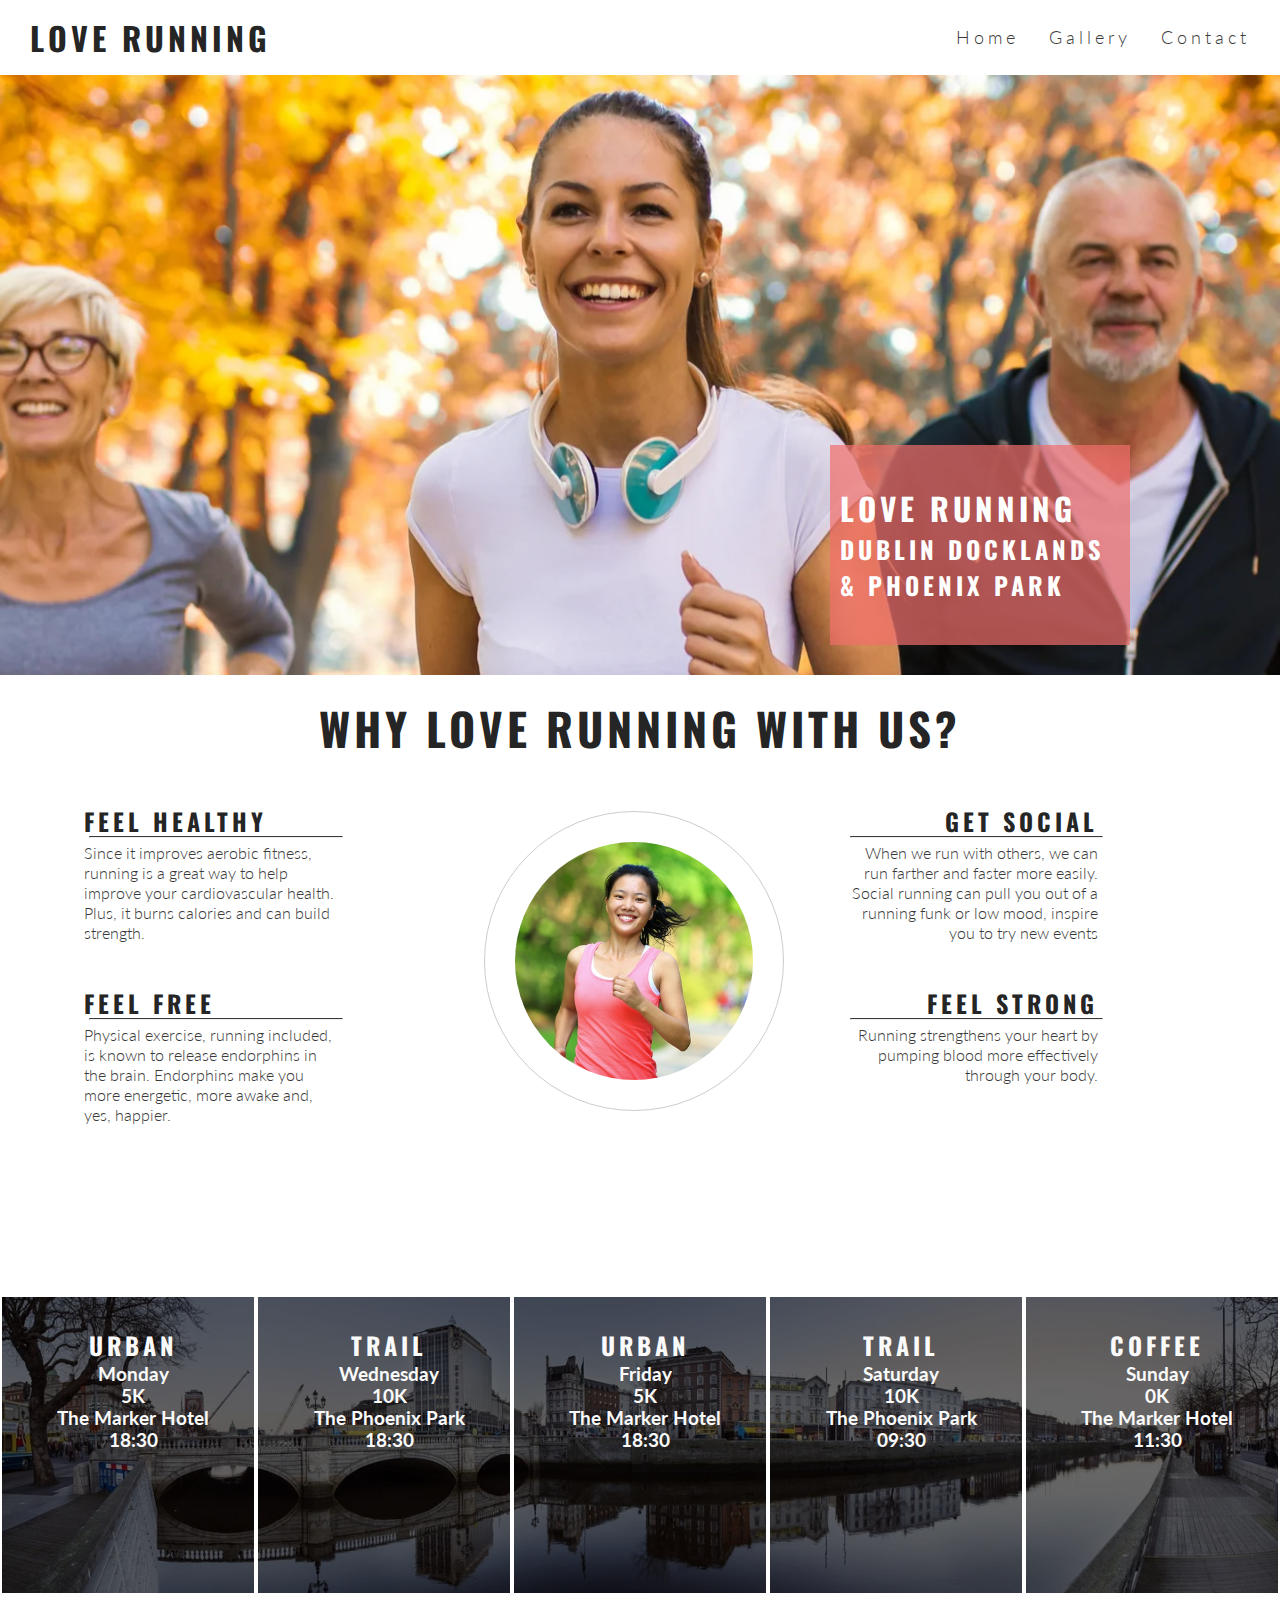
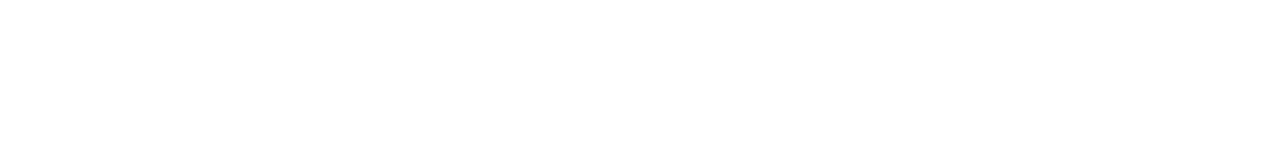
<file: index.html>
<!DOCTYPE html>
<html lang="en">
<head>
    <meta charset="UTF-8">
    <meta http-equiv="X-UA-Compatible" content="IE=edge">
    <meta name="viewport" content="width=device-width, initial-scale=1.0">
    <meta name="description" content="Love Running club for runner around Dublin, Irelands">
    <meta name="keywords" content="love running, running club, Dublin, Ireland">
    <link rel="stylesheet" href="https://cdnjs.cloudflare.com/ajax/libs/font-awesome/6.2.0/css/all.min.css" integrity="sha512-xh6O/CkQoPOWDdYTDqeRdPCVd1SpvCA9XXcUnZS2FmJNp1coAFzvtCN9BmamE+4aHK8yyUHUSCcJHgXloTyT2A==" crossorigin="anonymous" referrerpolicy="no-referrer" />
    <link rel="stylesheet" href="./assets/css/style.css">
    <title>Document</title>
</head>
<body>
    <header>
        <a  href="/index.html"><h1 id="logo">Love Running</h1></a>

        <nav>
            <ul id="menu">
                <li><a class="active" href="./index.html">Home</a></li>
                <li><a href="./gallery.html">Gallery</a></li>
                <li><a href="#">Contact</a></li>
            </ul>
        </nav>
    </header>
    <section id="section-hero">
        <div id="hero-img"></div>
        <div class="hero-text">
            <h2>Love Running</h2>
            <h3>Dublin Docklands & Phoenix Park</h3>
        </div>
    </section>
    <section id="about">
        <h1 id="welcome">Why love running with us?</h1>

        <div class="about-wrapper">
            <div class="about-left">
                <div class="about-left-heading">
                    <h2>Feel Healthy <i class="fa-solid fa-heart-pulse"></i></h2>
                    <hr>
                    <p>Since it improves aerobic fitness, running is a great way to help improve your cardiovascular health. Plus, it burns calories and can build strength.</p>
                </div>

                <div class="about-left-heading">
                    <h2>Feel Free <i class="fa-solid fa-person-running"></i></h2>
                    <hr>
                    <p>Physical exercise, running included, is known to release endorphins in the brain. Endorphins make you more energetic, more awake and, yes, happier.</p>
                </div>
            </div>
            <div class="about-center">
                  <div class="center-wrapper">
                    <div class="center-bg"></div>
                  </div>
            </div>
            <div class="about-right">
                <div class="about-left">
                    <div class="about-right-heading">
                        <h2>Get Social <i class="fa-solid fa-globe"></i></h2>
                        <hr>
                        <p>When we run with others, we can run farther and faster more easily. Social running can pull you out of a running funk or low mood, inspire you to try new events</p>
                    </div>
    
                    <div class="about-right-heading">
                        <h2>Feel Strong <i class="fa-solid fa-dumbbell"></i></h2>
                        <hr>
                        <p>Running strengthens your heart by pumping blood more effectively through your body.</p>
                    </div>
            </div>
        </div>
    </section>
    <section id="times">
        <div>
            <h2>Urban <i class="fas fa-city"></i></h2>
            <h3>Monday</h3>
            <h3>5K</h3>
            <h3>The Marker Hotel</h3>
            <h3>18:30</h3>
        </div>
        <div>
            <h2>Trail <i class="fas fa-tree"></i></h2>
            <h3>Wednesday</h3>
            <h3>10K</h3>
            <h3>The Phoenix Park</h3>
            <h3>18:30</h3>
        </div>
        <div>
            <h2>Urban <i class="fas fa-city"></i></h2>
            <h3>Friday</h3>
            <h3>5K</h3>
            <h3>The Marker Hotel</h3>
            <h3>18:30</h3>
        </div>
        <div>
            <h2>Trail <i class="fas fa-tree"></i></h2>
            <h3>Saturday</h3>
            <h3>10K</h3>
            <h3>The Phoenix Park</h3>
            <h3>09:30</h3>
        </div>
        <div>
            <h2>Coffee <i class="fas fa-mug-hot"></i></h2>
            <h3>Sunday</h3>
            <h3>0K</h3>
            <h3>The Marker Hotel</h3>
            <h3>11:30</h3>
        </div>
    </section>
    <footer>
        <ul class="social-networks">
            <li>
                <a href="https://facebook.com" target="_blank" rel="noopener"
                    aria-label="Visit our Facebook page (opens in a new tab)"><i class="fab fa-facebook"></i></a>
            </li>
            <li>
                <a href="https://twitter.com" target="_blank" rel="noopener"
                    aria-label="Visit our Twitter page (opens in a new tab)"><i class="fab fa-twitter-square"></i></a>
            </li>
            <li>
                <a href="https://youtube.com" target="_blank" rel="noopener"
                    aria-label="Visit our YouTube page (opens in a new tab)"><i class="fab fa-youtube-square"></i></a>
            </li>
            <li>
                <a href="https://instagram.com" target="_blank" rel="noopener"
                    aria-label="Visit our Instagram page (opens in a new tab)"><i class="fab fa-instagram"></i></a>
            </li>
        </ul>
    </footer>
</body>
</html>
</file>
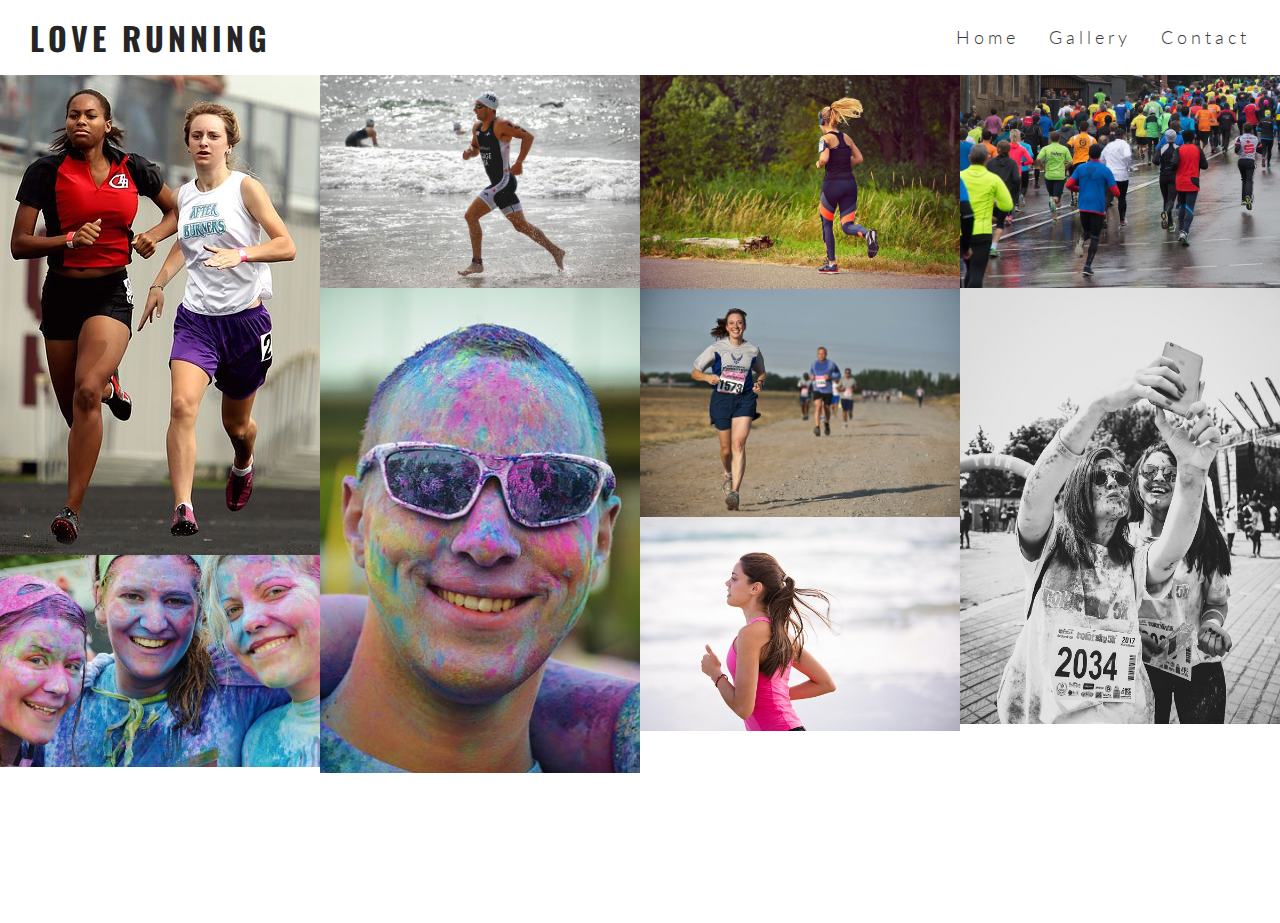
<file: gallery.html>
<!DOCTYPE html>
<html lang="en">

<head>
    <meta charset="UTF-8">
    <meta name="viewport" content="width=device-width, initial-scale=1.0">
    <meta name="description" content="Love Running club for runners in Dublin, Ireland">
    <meta name="keywords" content="love running, running club, ireland, dublin">
    <link rel="stylesheet" href="https://cdnjs.cloudflare.com/ajax/libs/font-awesome/6.2.0/css/all.min.css" integrity="sha512-xh6O/CkQoPOWDdYTDqeRdPCVd1SpvCA9XXcUnZS2FmJNp1coAFzvtCN9BmamE+4aHK8yyUHUSCcJHgXloTyT2A==" crossorigin="anonymous" referrerpolicy="no-referrer" />
    <link rel="stylesheet" href="assets/css/style.css">
    <title>Love Running</title>
</head>

<body>
    <header>
        <a href="index.html">
            <h1 id="logo">Love Running</h1>
        </a>
        <nav>
            <ul id="menu">
                <li>
                    <a href="./index.html">Home</a>
                </li>
                <li>
                    <a href="gallery.html" class="active">Gallery</a>
                </li>
                <li>
                    <a href="index.html">Contact</a>
                </li>
            </ul>
        </nav>
    </header>

    <section id="photos">
        <img src="./assets/imgs/athletes.jpg" alt="Two athletes running together">
        <img src="./assets/imgs/girls.jpg" alt="Three girls at charity paint running festival">
        <img src="./assets/imgs/runner3.jpg" alt="Solo male runner jogging on a beach">
        <img src="./assets/imgs/man.jpg" alt="Man at charity paint running festival">
        <img src="./assets/imgs/runner1.jpg" alt="Solo feamle runner jogging through phoenix park">
        <img src="./assets/imgs/runner2.jpg" alt="Runners competing in marathon">
        <img src="./assets/imgs/runner4.jpg" alt="Solo female runner jogging on a beach">
        <img src="./assets/imgs/running_gang.jpg" alt="Large group of runners taking part in a marathon on a rainy day">
        <img src="./assets/imgs/mud-run.jpg" alt="Two women runners taking a muddy selfie after the Mud Runners Championship">
    </section>
    
    <footer>
        <ul class="social-networks">
            <li>
                <a href="https://facebook.com" target="_blank" rel="noopener"
                    aria-label="Visit our Facebook page (opens in a new tab)"><i class="fab fa-facebook"></i></a>
            </li>
            <li>
                <a href="https://twitter.com" target="_blank" rel="noopener"
                    aria-label="Visit our Twitter page (opens in a new tab)"><i class="fab fa-twitter-square"></i></a>
            </li>
            <li>
                <a href="https://youtube.com" target="_blank" rel="noopener"
                    aria-label="Visit our YouTube page (opens in a new tab)"><i class="fab fa-youtube-square"></i></a>
            </li>
            <li>
                <a href="https://instagram.com" target="_blank" rel="noopener"
                    aria-label="Visit our Instagram page (opens in a new tab)"><i class="fab fa-instagram"></i></a>
            </li>
        </ul>
    </footer>
</body>

</html>
</file>
<file: assets/css/style.css>
@import url('https://fonts.googleapis.com/css2?family=Lato&family=Oswald&display=swap');

* {
    margin: 0;
    padding: 0;
    box-sizing: border-box;
}

body {
    color: #3a3a3a;
    font-family: 'Lato', sans-serif;
    font-weight: 300;
}

h1, h2 {
    color: #252525;
    font-family: 'Oswald', sans-serif; 
    text-transform: uppercase;
    letter-spacing: 4px;
}

header {
    display: flex;
    align-items: center;
    justify-content: space-between;
}

a {
    text-decoration: none;
}

#logo {
    font-size: 200%;
    line-height: 75px;
    text-decoration: none;
    
    margin-left: 30px;
}

#menu {
    font-size: 110%;
    letter-spacing: 4px;
    display: flex;
}

#menu li {
    list-style: none;
    margin-right: 30px;
}

#menu a {
    color: inherit;
    text-decoration: none;
}

#menu a:hover {
    text-decoration: underline;
}

#section-hero {
    overflow: hidden;
    position: relative;
}

#hero-img {
    background: url(../imgs/hero-image.webp) no-repeat center/cover;
    animation: hero-zoom 5s forwards;
    height: 600px;
    width: 100%;
}

.hero-text, .hero-text h2 {
    color: #fff;
}

.hero-text {
    background-color: rgba(241, 109, 107, 0.7);
    font-size: 130%;
    font-family: 'Oswald', sans-serif; 
    text-transform: uppercase;
    letter-spacing: 4px;

    width: 300px;
    height: 200px;

    padding-top: 40px;
    padding-left: 10px;
    position: absolute;
    bottom: 30px;
    right: 150px
}

@keyframes hero-zoom {
    from {
        transform: scale(1);
    }

    to {
        transform: scale(1.1);
    }
}

#about {
    height: 600px;
}

#welcome {
    font-size: 280%;
    text-align: center;
    margin: 20px 0;
}

.about-wrapper {
    display: flex;
    padding-top: 30px;
}

.about-left {
    flex-basis: 33%;
}

.about-left-heading {
    width: 60%;
    line-height: 20px;
    margin-bottom: 50px;
    margin: 0 auto 50px auto;
}

hr {
    border-top: 1px solid #3a3a3a;
    width: 100%;
    margin: 5px;
}

.about-center {
    flex-basis: 33%;
}

.center-wrapper {
    border: 1px solid #ccc;
    border-radius: 50%;
    height: 300px;
    width: 300px;
    padding: 30px;
    margin: 0 auto;
}

.center-bg {
    background: url(../imgs/ethos-center-image.jpeg) no-repeat center/cover;
    border-radius: 50%;
    height: 100%;
}

.about-right {
    flex-basis: 33%;
}

.about-right-heading {
    text-align: right;
    width: 60%;
    line-height: 20px;
    margin: 0 0 50px 0;
}

#times {
    background: url(../imgs/dublin-city.webp) no-repeat center/cover;
}

#times {
    background: url('../imgs/dublin-city.webp') no-repeat center/cover;
    width: 100%;
    display: flex;
}

#times div {
    color: #fafafa;
    background-color: rgba(0, 0, 0, .6);
    width: 20%;
    height: 300px;
    padding: 30px 0 0 10px;
    text-align: center;
    border: 2px solid white;
    box-sizing: border-box;
}

#times h2 {
    color: #fafafa;
}

footer {
    height: 150px;
}

.social-networks {
    text-align: center;
}

.social-networks > li {
    display: inline;
}

.social-networks i {
    font-size: 160%;
    margin: 1%;
    padding: 5%;
    color: #3a3a3a;
}

/* gallery */

#photos {
    clear: both;
    line-height: 0;
    column-count: 4;
    column-gap: 0;
}

#photos > img {
    width: 100%;
}

@media (max-width: 1200px) {
    #about {
        width: 65%;
        height: 1200px;
        margin: 0 auto;
    }
    
    #welcome {
        padding: 30px 0;
        margin: 0;
    }
    
    .about-wrapper {
        display: flex;
        flex-direction: column;
    }
    
    .about-left {
        flex-basis: 33%;
    }
    
    hr {
        display: none;
    }
    
    .about-center {
        order: 3;
    }
    
    .center-bg {
        background: url(../imgs/ethos-center-image.jpeg) no-repeat center/cover;
        border-radius: 50%;
        height: 100%;
    }
    
    .about-right {
        flex-basis: 33%;
    }

    #times {
        background: none;
        flex-direction: column;
       align-items: center;
    }

    #times div {
        width: 90%;
        display: flex;
        flex-direction: column;
        align-items: center;
        justify-content: center;
    }
}

@media (max-width: 900px) {
    header {
        flex-direction: column;
        align-items: flex-start;
        justify-content: flex-start;
        line-height: 25px;
        margin-bottom: 20px;
    }

    header ul {
        margin-left: 30px;
    }

    .hero-text {
        left: 0;
        bottom: 0;
    }

    #about {
        width: 90%;
        height: 1200px;
        margin: 0 auto;
    }

    .about-right-heading, .about-left-heading {
        text-align: left;
        width: 90%;
        margin: 0 auto 50px auto;
    }

    #about h2 {
        text-align: center;
    }

    #about p {
        text-align: center;
    }
}

@media screen and (max-width: 800px) {
    #photos {
        column-count: 2;
    }
}
</file>
